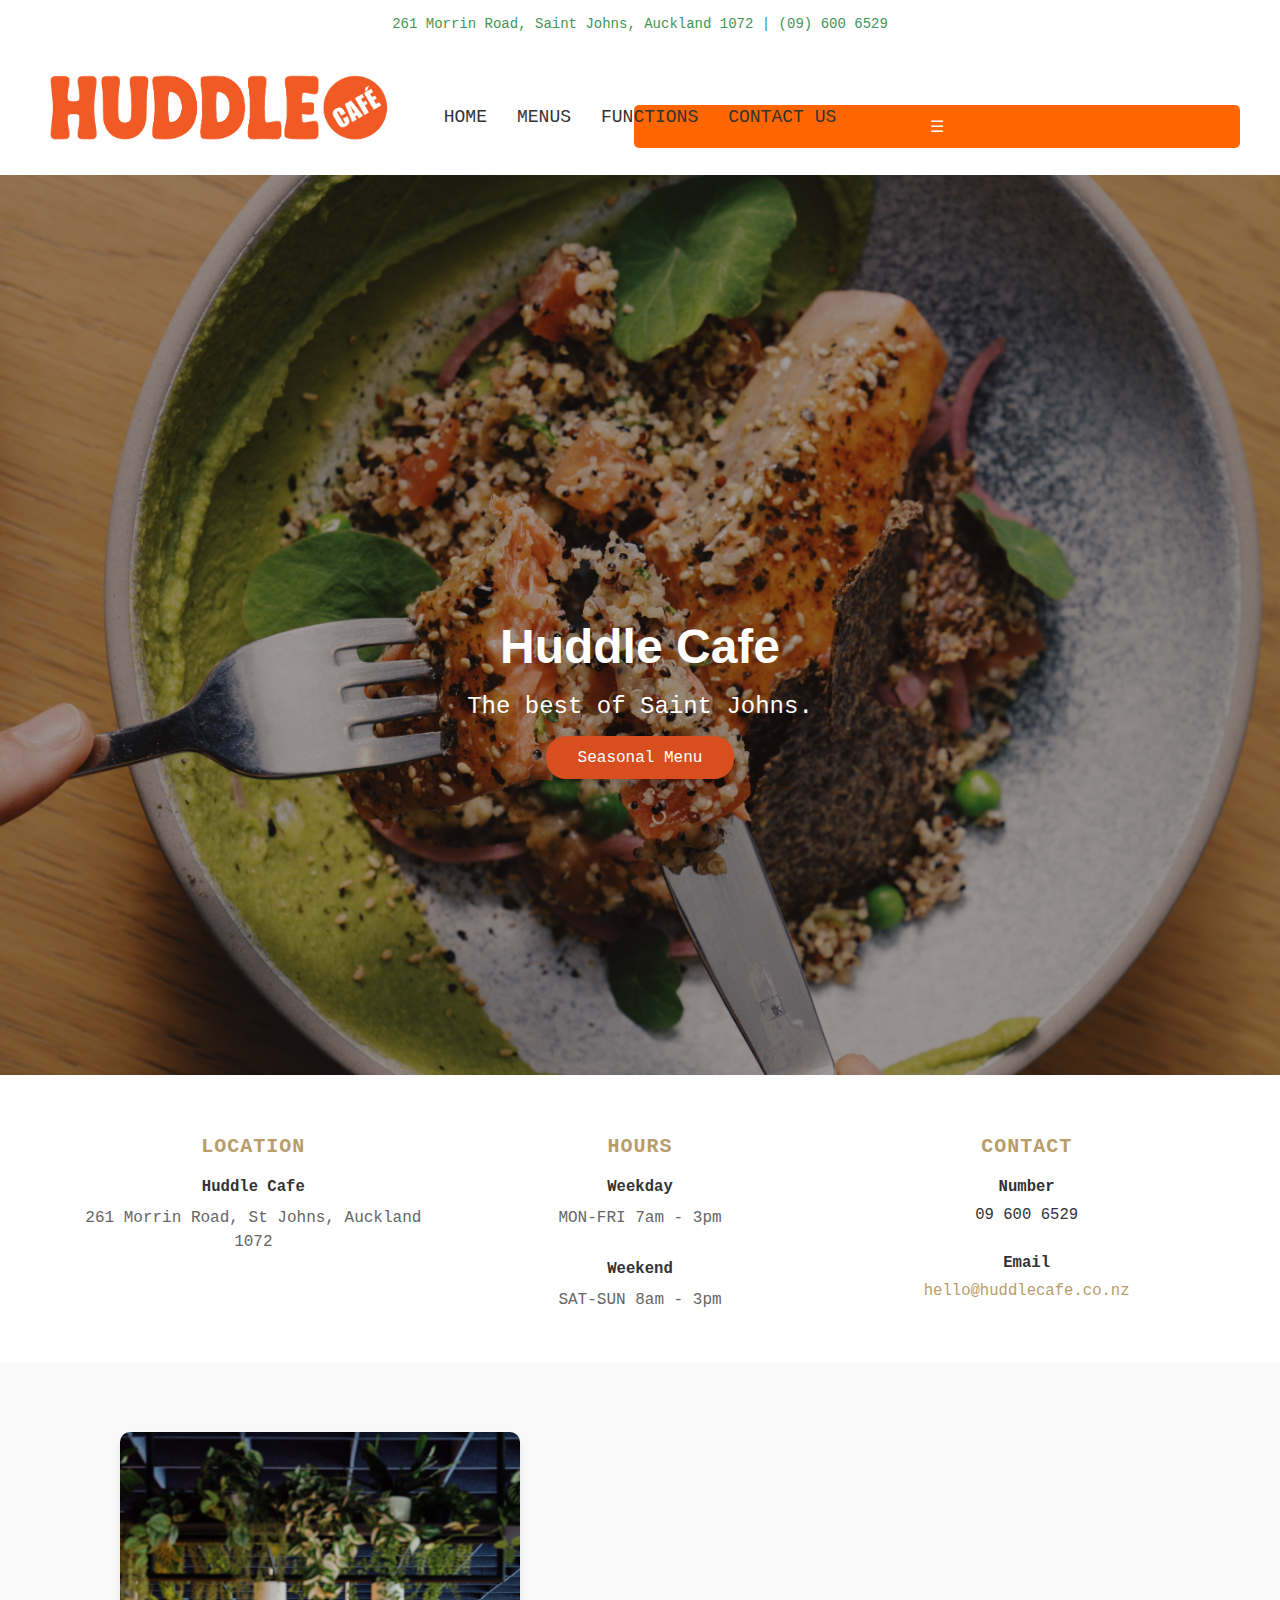
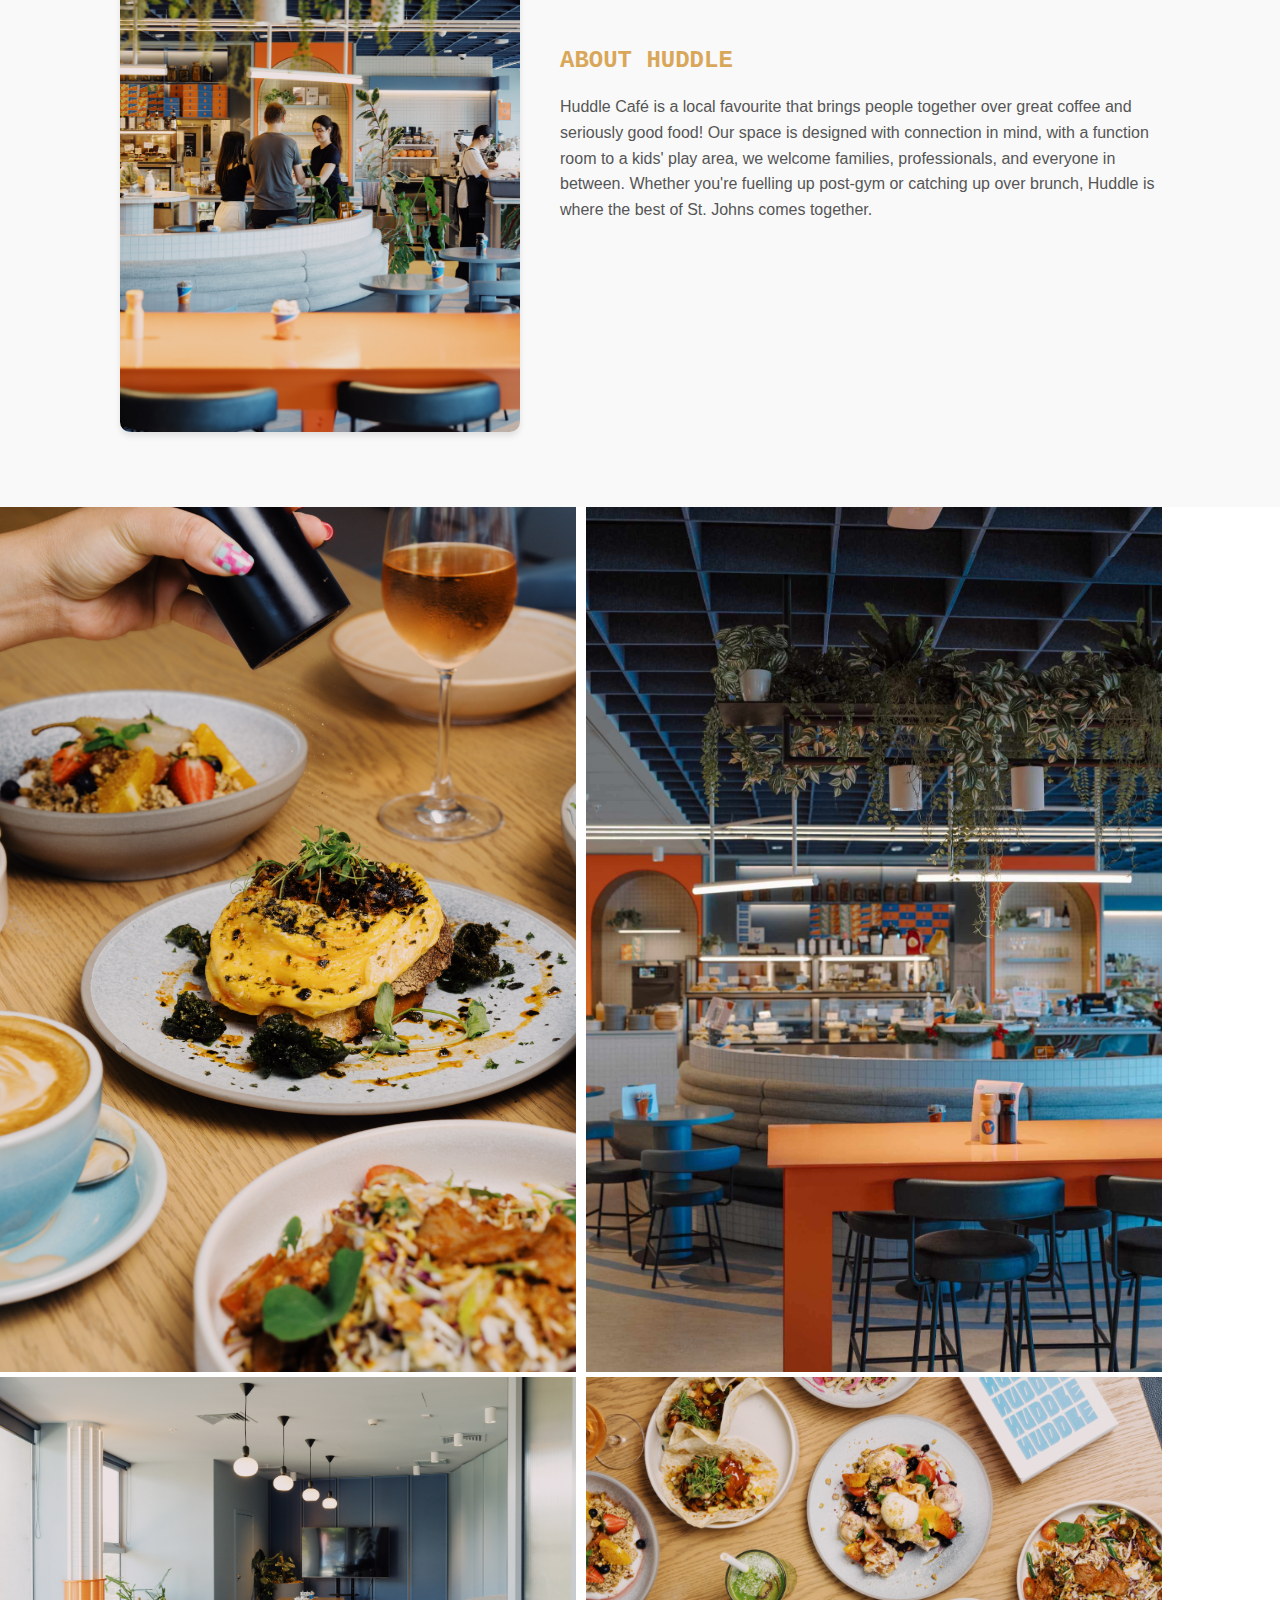
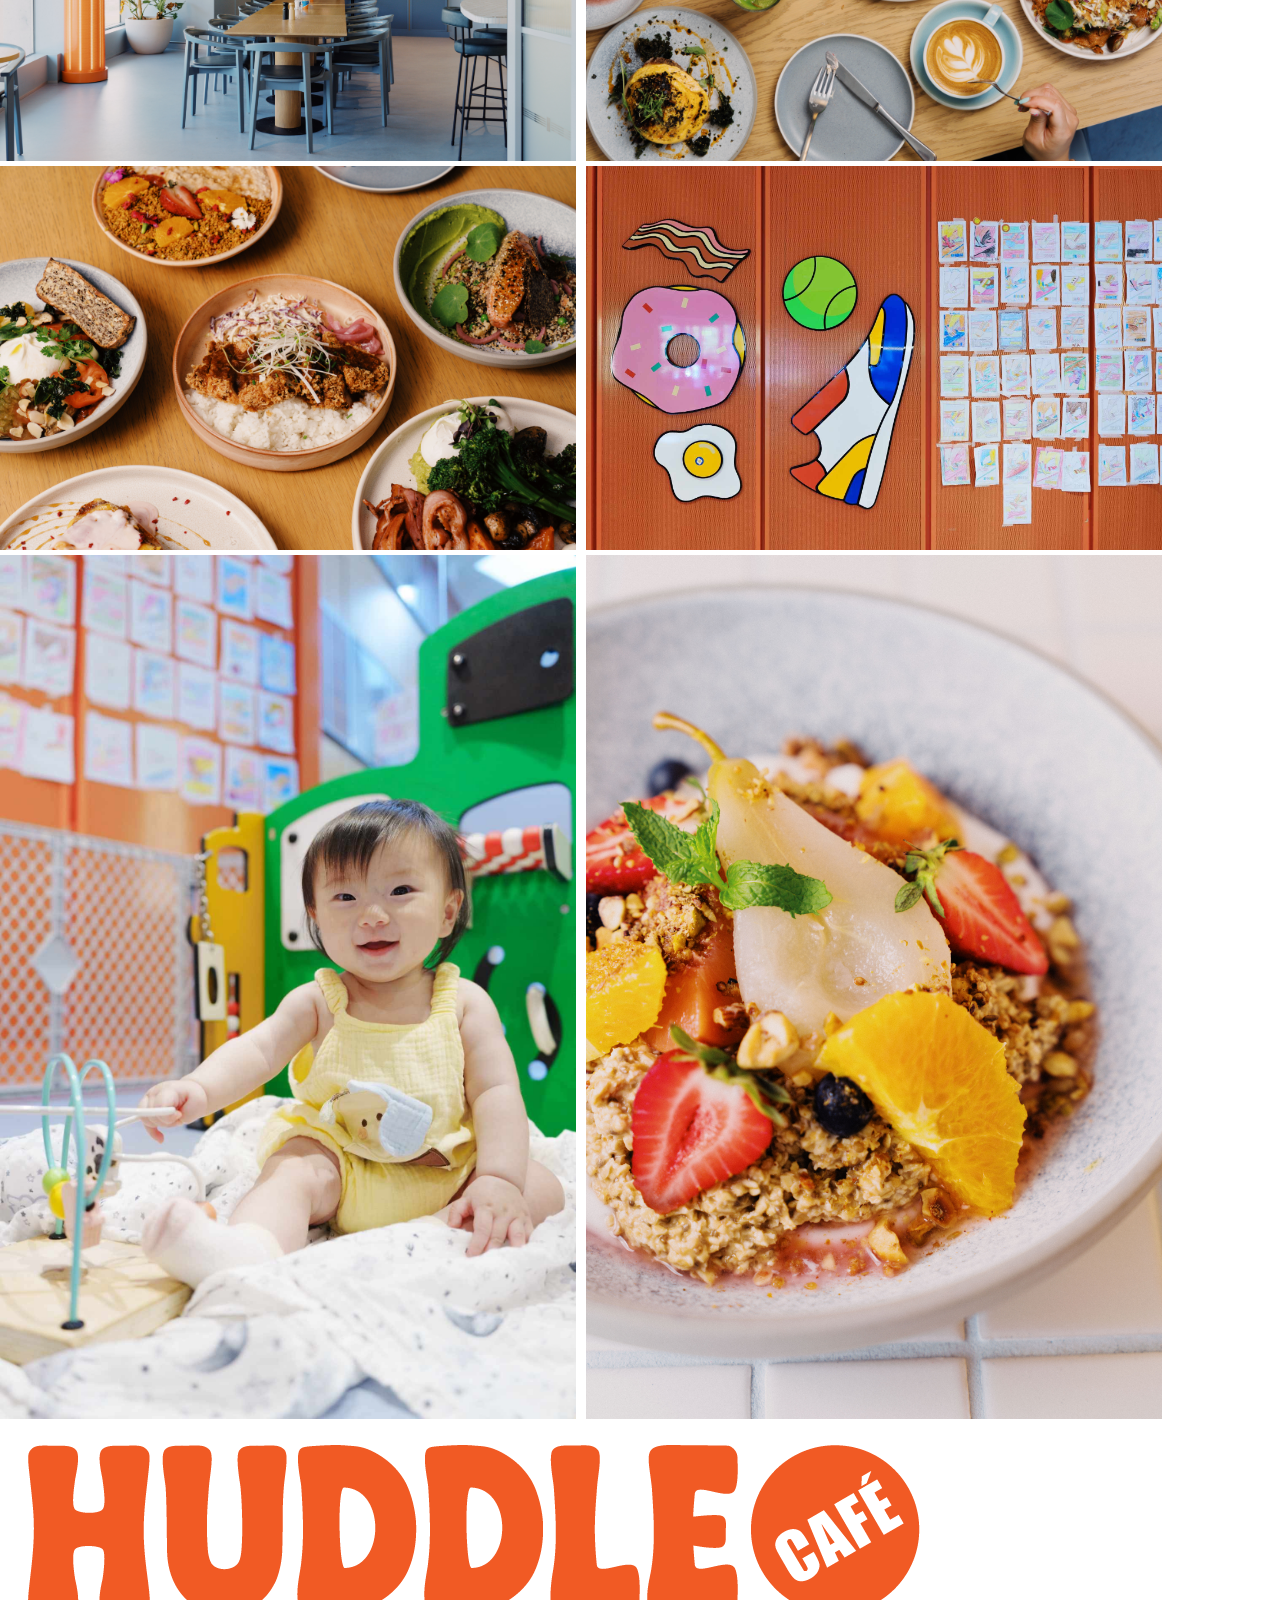
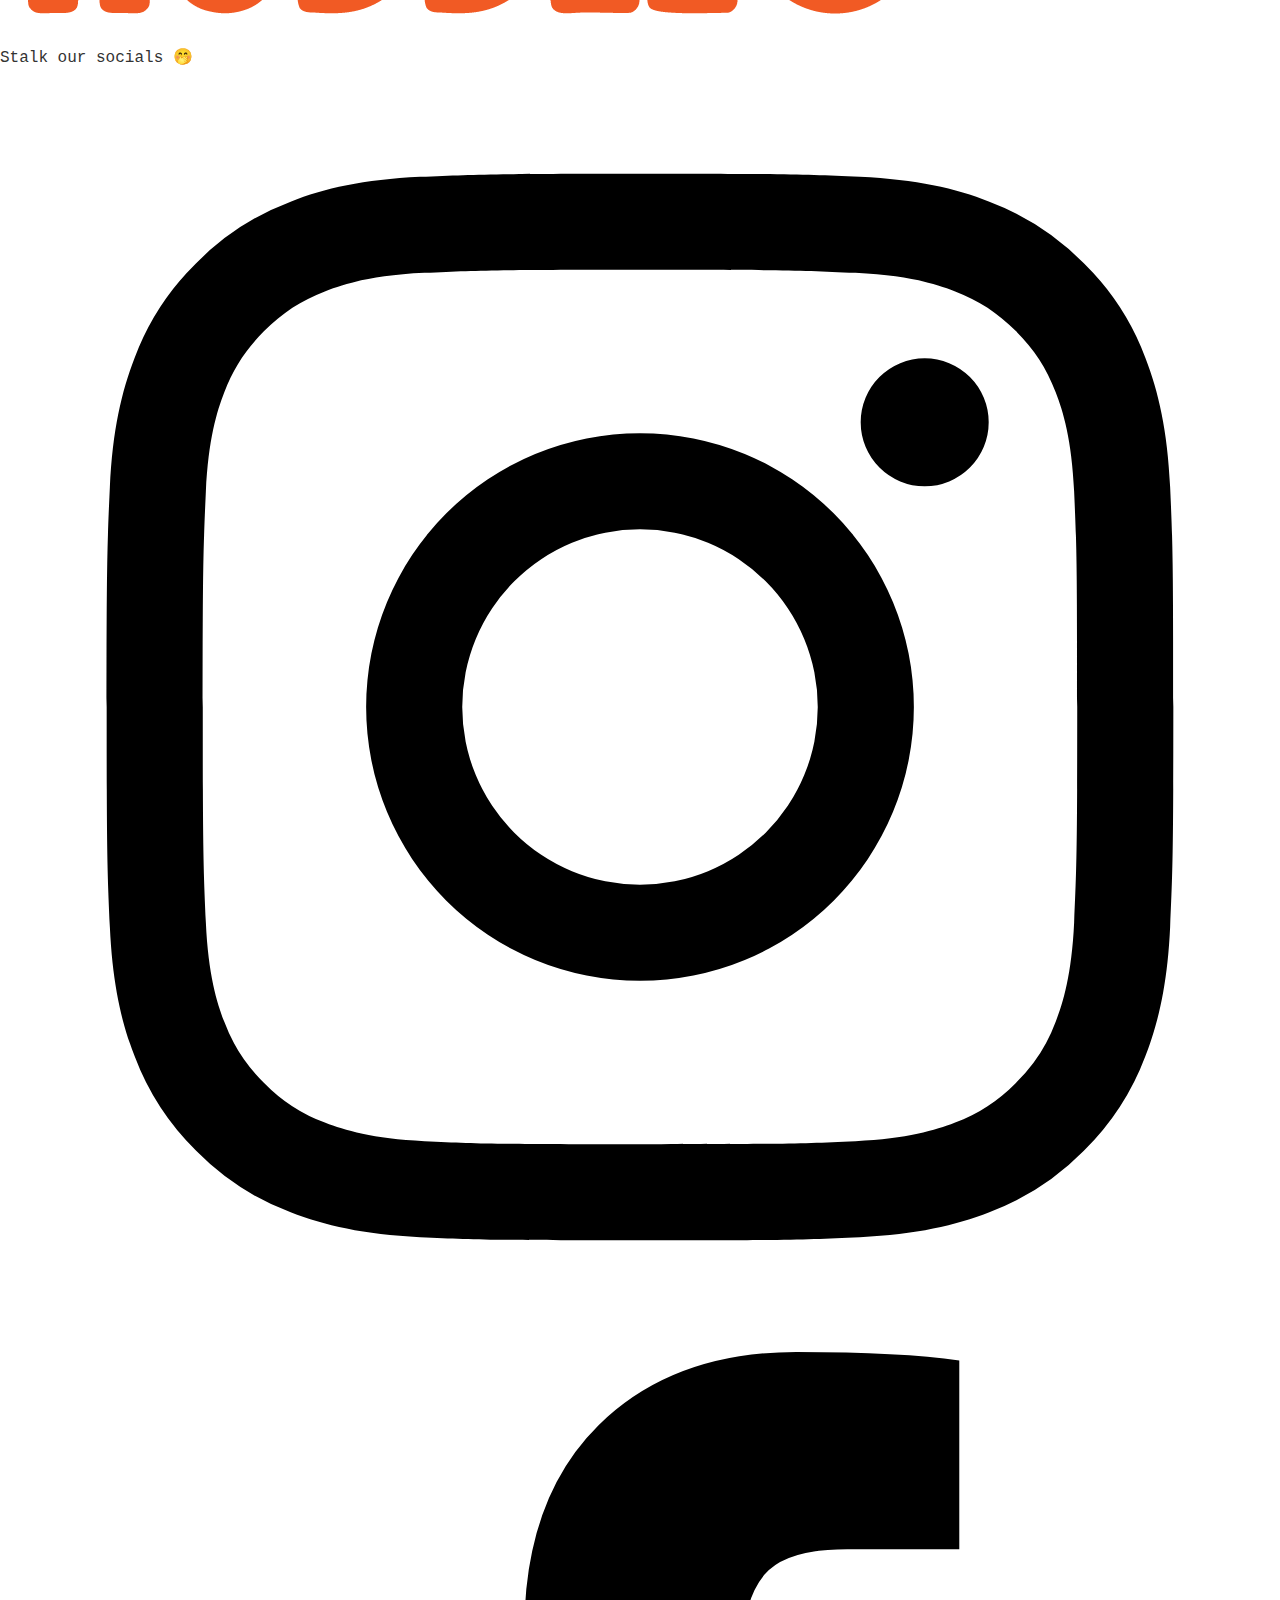
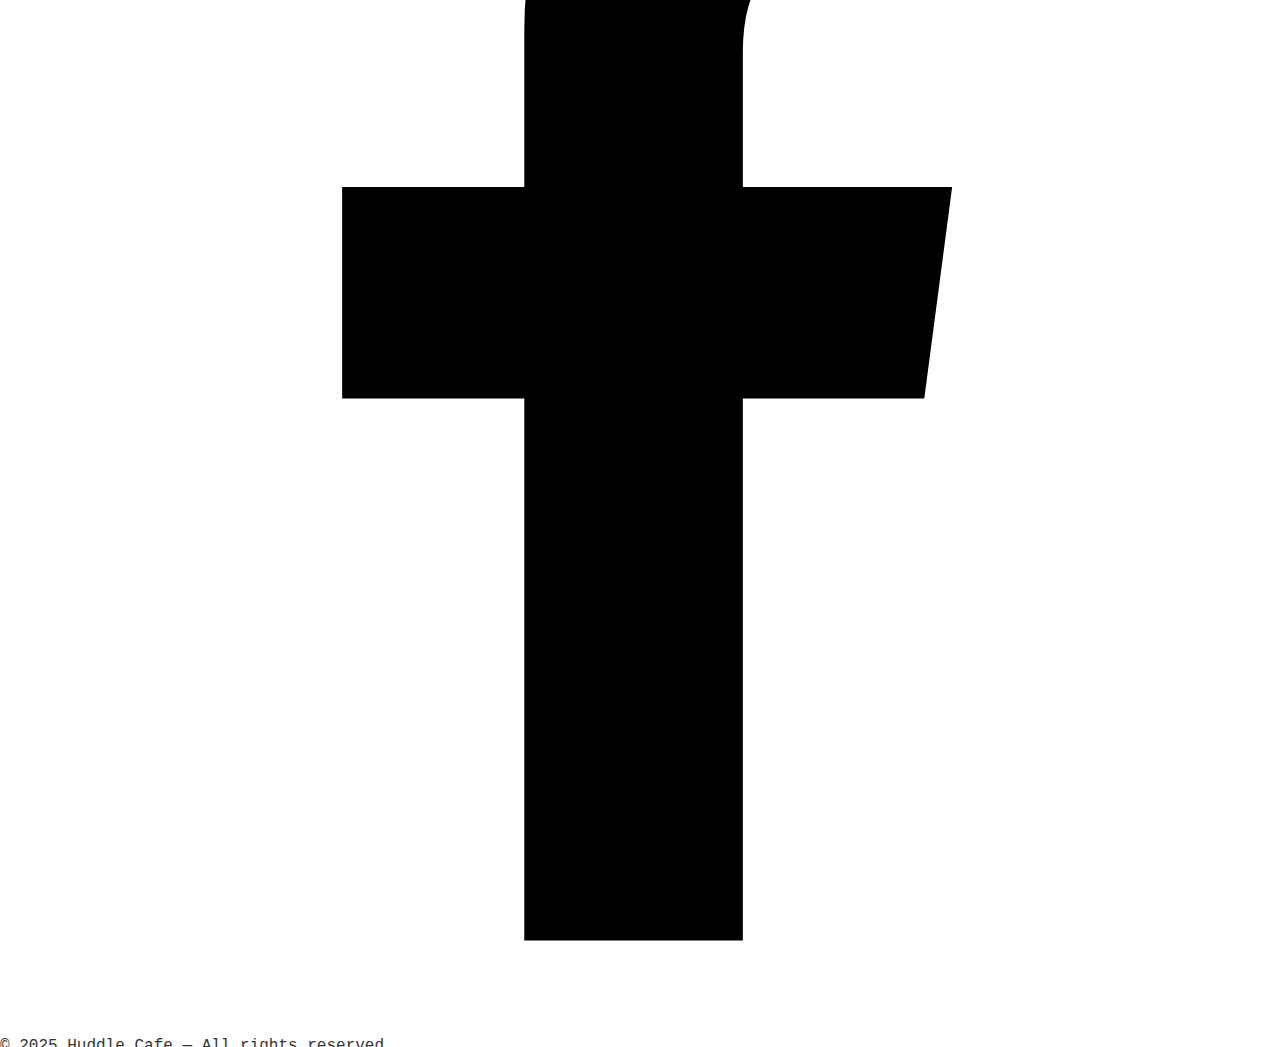
<file: index.html>
<!DOCTYPE html>
<html lang="en">
<head>
    <meta charset="UTF-8">
    <meta name="viewport" content="width=device-width, initial-scale=1.0">
    <title>Huddle Cafe</title>
    <link rel="stylesheet" href="/huddle.css">
      <!-- Favicon setup -->
      <link rel="icon" type="image/png" sizes="16x16" href="favicon-16x16.png">
      <link rel="icon" type="image/png" sizes="32x32" href="favicon-32x32.png">
      <link rel="apple-touch-icon" sizes="180x180" href="apple-touch-icon.png">
      <link rel="manifest" href="site.webmanifest">
      <link rel="icon" href="favicon.ico" sizes="any">
      <meta name="theme-color" content="#f47b7b">
</head>
<body>
    <!-- Locatino-info heading -->
    <div class="location-info">
        <p>261 Morrin Road, Saint Johns, Auckland 1072 | (09) 600 6529</p>
    </div>
    <!-- Header Section -->
    <header class="header">
        <!-- Logo -->
        <div class="logo-container">
            <a href="/index.html">
                <img src="Huddle Logo Dec-01.png" alt="Huddle Cafe Logo" class="logo">
            </a>
        </div>
    <!-- Hamburger Toggle -->
    <button class="menu-toggle" id="menu-toggle">☰</button>

    <nav class="navbar" id="navbar">
      <ul class="nav-list">
        <li><a href="/index.html">Home</a></li>
        <li class="dropdown">
          <a href="#menus" class="nav-link">Menus</a>
          <ul class="dropdown-content">
            <li><a href="Menu November 25.pdf" target="_blank">Main</a></li>
            <li><a href="Huddle Kids Menu A5.pdf" target="_blank">Kids</a></li>
          </ul>
        </li>
        <li class="dropdown">
          <a href="#function" class="nav-link">Functions</a>
          <ul class="dropdown-content">
            <li><a href="Catering.pdf" target="_blank">Catering Menu</a></li>
            <li><a href="Function Room Details.pdf" target="_blank">Function Room Details</a></li>
          </ul>
        </li>
        <li><a href="function.html">Contact Us</a></li>
      </ul>
    </nav>
  </header>

  <!-- Hero Section -->
  <section class="cover">
    <div class="background-overlay">
      <img src="01/DSC03034.JPG" alt="Huddle Cafe Background" />
      <div class="cover-tint"></div>
    </div>
    <h1>Huddle Cafe</h1>
    <p>The best of Saint Johns.</p>
    <a href="Menu November 25.pdf" class="menu-btn">Seasonal Menu</a>
  </section>

<section class="location-hours-contact" id="location">
<div class="contact-grid">
    <div class="section">
        <h2 class="heading">Location</h2>
        <div class="location-block">
            <div class="location-name">Huddle Cafe</div>
            <div class="details">261 Morrin Road, St Johns, Auckland 1072</div>
        </div>
    </div>

    <div class="section" >
        <h2 class="heading">Hours</h2>
        <div class="location-block">
            <div class="location-name">Weekday</div>
            <div class="details">MON-FRI 7am - 3pm</div>
        </div>
        <div class="location-block">
            <div class="location-name">Weekend</div>
            <div class="details">SAT-SUN 8am - 3pm</div>
        </div>
    </div>

    <div class="section">
        <h2 class="heading">Contact</h2>
        <div class="location-block">
            <div class="location-name">Number</div>
            <div class="number">09 600 6529</div>
        </div>  
        <div class="location-block">
            <div class="location-name">Email</div>
            <a href="mailto:hello@huddlecafe.co.nz" class="email">hello@huddlecafe.co.nz</a>
        </div>  
    </div>
</div>
</section>

  <section class="about-us" id="about"> 
    <div class="about-content">
      <!-- Illustration -->
      <div class="about-illustration">
        <img src="01/DSC01531.JPG" alt="About Us Illustration" />
      </div>

      <!-- About Title and Text -->
      <div class="about-text">
        <h2>About Huddle</h2>
        <p>
          Huddle Café is a local favourite that brings people together over great coffee and seriously good food! Our space is designed with connection in mind, with a function room to a kids' play area, we welcome families, professionals, and everyone in between. Whether you're fuelling up post-gym or catching up over brunch, Huddle is where the best of St. Johns comes together.
        </p>
      </div>
    </div>
  </section>
  

  <section class="gallery">
    <img src="01/chili.JPG" alt="image 1">
    <img src="01/peach.JPG" alt="image 2">
    <img src="01/grape.JPG" alt="image 3">
    <img src="01/apple.JPG" alt="image 4">
    <img src="01/pear.JPG" alt="image 5">
    <img src="01/orange.JPG" alt="image 6">
    <img src="01/strawberry.JPG" alt="image 7">
    <img src="01/lemon.JPG" alt="image 8">
  </section>

  <script>
    const toggle = document.getElementById("menu-toggle");
    const navbar = document.getElementById("navbar");
    toggle.addEventListener("click", () => {
      navbar.classList.toggle("active");
    });
  </script> 

<footer class="footer">
  <div class="footer-content">
    <!-- Logo -->
    <div class="footer-logo">
      <img src="Huddle Logo Dec-01.png" alt="Huddle Cafe Logo">
    </div>

    <!-- Socials -->
    <p class="socials">Stalk our socials &#129325;</p>
    <div class="socials">
      <div class="social-link">
        <a href="https://www.instagram.com/huddle.nz" target="_blank" aria-label="Instagram">
          <img src="instagram.svg" alt="Instagram" />
        </a>
      </div>
      <div class="social-link">
        <a href="https://www.facebook.com/HuddleCafeNZ" target="_blank" aria-label="Facebook">
          <img src="facebook.svg" alt="Facebook" />
        </a>
      </div>
    </div>

    <!-- Copyright -->
    <p class="copyright">&copy; 2025 Huddle Cafe — All rights reserved.</p>
  </div>
</footer>

</body>
</html>
</file>
<file: huddle.css>
/* Base Colours */
* {
    margin: 0;
    padding: 0;
    scroll-padding-top: 2rem;
    scroll-behavior: smooth;
    box-sizing: border-box;
    list-style: none;
    text-decoration: none;
}

:root {
    --huddle-orange: #D94E1F;
    --huddle-blue: #285cf6;
    --huddle-green: #429558;
    --huddle-yellow: #eac553;
    --neutral-white: #edeadb;
    --neutral-black: #000000;
}

/* Font Styling */
body {
    font-family: Lucida Sans Typewriter,Lucida Console,monaco,Bitstream Vera Sans Mono,monospace;
    font-weight: 100;
    color: #333;
    overflow-x: hidden; /* Prevent horizontal scroll */
}

/* Location and Number */
.location-info {
    font-size: 14px;
    color: var(--huddle-green);
    padding: 1rem 0;
    margin: 0;
    text-align: center;
}

/* Header Section */
.header {
    display: flex;
    align-items: center;
    justify-content: space-between;
    padding: 20px 40px;
    padding-bottom: 10px;
    position: sticky;
    top: 0;
    background: white;
    z-index: 1000;
}

/* Logo */
.logo-container {
  width: 100%;
  display: flex;
  justify-content: center;
  margin-bottom: 10px;
}

.logo {
  max-width: 60%;
}

/* Navigation Bar */
.navbar {
    position: absolute;
    left: 50%;
    transform: translateX(-50%);
}

.nav-list {
    text-align: center;
    list-style: none;
    display: flex;
    gap: 20px;
    padding: 0;
    margin: 0;
}

.nav-list li {
    position: relative;
    display: inline-block;
}

.nav-list a {
    text-decoration: none;
    color: #333;
    text-transform: uppercase;
    font-size: 18px;
    font-weight: 200;
    padding: 5px;
    display: inline-block;
    position: relative;
    transition: color 0.3s ease;
}

/* Underline Effect */
.nav-list a::after {
    content: '';
    position: absolute;
    bottom: -2px;
    left: 50%;
    width: 0;
    height: 2px;
    background-color: var(--huddle-orange);
    transform: translateX(-50%);
    transform-origin: center;
    transition: width 0.3s ease;
}

.nav-list a:hover::after {
    width: 100%;
}

.nav-list a:hover {
    color: var(--huddle-orange);
}

/* Dropdown Styling */
.dropdown-content {
  display: none;
  position: absolute;
  background-color: white;
  min-width: 150px;
  box-shadow: 0px 4px 6px rgba(0, 0, 0, 0.2);
  padding: 0;
  list-style: none;
  z-index: 1000;
}

.dropdown-content li {
  width: 100%;
}

.dropdown-content a {
  color: black;
  padding: 10px;
  display: block;
}

/* Show dropdown on hover */
.dropdown:hover .dropdown-content {
  display: block;
}
/* Cover/Hero Section */
.cover {
    position: relative;
    display: flex;
    flex-direction: column;
    align-items: center;
    justify-content: center;
    text-align: center;
    padding: 5rem 1.5rem;
    width: 100%;
    height: 100vh;
    overflow: hidden;
}

.background-overlay {
    position: absolute;
    top: 0;
    left: 0;
    width: 100%;
    height: 100%;
    background-size: cover;
    background-position: center;
}

.background-overlay img {
    width: 100%;
    height: 100%;
    object-fit: cover;
    position: absolute;
    top: 0;
    left: 0;
}

.cover-tint {
    position: absolute;
    top: 0;
    width: 100%;
    height: 100%;
    background: rgba(36, 31, 31, 0.4);
    z-index: 1;
}

.cover h1,
.cover p,
.cover .menu-btn {
    position: relative;
    z-index: 2;
    color: white;
}

.cover h1 {
    font-size: 3rem;
    font-weight: 600;
    margin: 1.2rem;
    padding-top: 8rem;
    font-family: 'Optima', 'Candara', 'Noto Sans', sans-serif;
}

.cover p {
    font-size: 1.5rem;
    font-weight: 400;
    margin-bottom: 1rem;
}

.menu-btn {
    background-color: var(--huddle-orange);
    color: #fff;
    padding: 0.8rem 2rem;
    font-size: 1rem;
    font-weight: 500;
    border-radius: 20px;
    box-shadow: 0 4px 6px rgba(0, 0, 0, 0.1);
    text-decoration: none;
    transition: all 0.3s ease;
}

.menu-btn:hover {
    background-color: #555;
    transform: scale(1.05);
}



/* Contact Grid */
.contact-grid {
    display: grid;
    grid-template-columns: repeat(3, 1fr);
    max-width: 1200px;
    margin: 0 auto;
    padding: 40px 20px;
    padding-bottom: 0;
    font-family: monospace;
    text-align: center;
}

.section {
    padding: 20px;
}

.heading {
    color: #B89D6A;
    text-transform: uppercase;
    font-size: 20px;
    margin-bottom: 20px;
    letter-spacing: 1px;
}

.location-block {
    margin-bottom: 30px;
    font-size: larger;
}

.location-name {
    font-weight: bold;
    margin-bottom: 10px;
}

.details {
    color: #666;
    font-size: 16px;
    line-height: 1.5;
    margin-bottom:8px;
}

.email {
    color: #B89D6A;
    text-decoration: none;
    transition: color 0.3s ease;
}

.email:hover {
    color: var(--huddle-orange);
}



/* About Us Section */
.about-us {
    display: flex;
    justify-content: center;
    align-items: center;
    padding: 70px 20px;
    padding-bottom: 70px;
    background-color: #f9f9f9;
    text-align: left;
}

.about-content {
    display: flex;
    justify-content: center;
    align-items: center;
    gap: 40px;
    max-width: 1200px;
    width: 100%;
}

.about-illustration img {
    max-width: 400px;
    height: auto;
    border-radius: 10px;
    box-shadow: 0 4px 6px rgba(0, 0, 0, 0.1);
}

.about-text {
    max-width: 600px;
}

.about-text h2 {
    font-size: 24px;
    font-weight: 700;
    color: #d9a759;
    text-transform: uppercase;
    margin-bottom: 20px;
}

.about-text p {
    font-family: Arial, Helvetica, sans-serif;
    font-size: 16px;
    color: #555;
    line-height: 1.6;
}

/* Gallery Section */

.gallery {
  flex-wrap: wrap;
  justify-content: center;
}

.gallery img {
  width: 45vw;
  height: auto;
}

/* Contact Us Photo */

.contact-photo {
    padding: 80px;
    width: 100%;
    height: 600px; /* Adjust height as needed */
    overflow: hidden;
    margin-bottom: 0;
}

.contact-photo img {
    width: 100%;
    height: 100%;
    object-fit: cover; /* Ensures the image scales properly */
}

/* Contact Us Form */
.form-container {
    background: white;
    padding: 0px;
    border-radius: 10px;
    width: 100%;
    max-width: 650px;
    text-align: center;
    margin: 0 auto;
    font-family: 'Times New Roman', Times, serif;
}
label {
    display: block;
    margin-top: 10px;
    text-align: left;
}
input {
    width: 100%;
    padding: 10px;
    margin-top: 5px;
    border: 1px solid #ccc;
    border-radius: 5px;
    font-family: Arial, Helvetica, sans-serif;
}

.name-container {
    display: flex;
    font-family: Arial, Helvetica, sans-serif;
}
.name-container input {
    width: 50%;
}

.required::after {
    content: " *";
    color: red;
}

.checkbox-container {
    display: flex;
    align-items: center;
    gap: 15px; /* Adds space between checkbox and label */
    margin-top: 10px;
    text-align: left;
    width: 100%;
    vertical-align:baseline;
}

.checkbox-container input {
    margin-top: 5px;
    width: 18px; /* Ensures checkbox stays small */
    height: 18px;
}

.checkbox-container label {
    flex: none; /* Prevents label from stretching */
    white-space: normal;
    text-align: left;
    max-width: 80%; /* Prevents text from being mushed */
}
.optional {
    font-style: italic;
    font-size: 1.5rem;
    margin-top: 20px;
    text-align: center;
}
button {
    margin-top: 20px;
    padding: 12px;
    background-color: #ff6600;
    color: white;
    border: none;
    border-radius: 5px;
    cursor: pointer;
    font-size: 16px;
    width: 100%;
}
button:hover {
    background-color: #e65c00;
}
@media (max-width: 600px) {
    .name-container {
        flex-direction: column;
    }
    .name-container input {
        width: 100%;
    }
}

@media (max-width: 768px) {
    /* Header & Navigation */
    .header {
        flex-direction: column;
        padding: 10px;
    }

    .navbar {
        position: relative;
        left: 0;
        transform: none;
        width: 100%;
        margin-top: 20px;
    }

    .nav-list {
        flex-direction: column;
        gap: 10px;
    }

    /* Cover Section */
    .cover h1 {
        font-size: 2.5rem;
        padding-top: 4rem;
    }

    .cover p {
        font-size: 1.2rem;
    }

    /* About & Relax Sections */
    .about-content,
    .relax-container {
        flex-direction: column;
        text-align: center;
    }

    .about-illustration img,
    .relax-image img {
        max-width: 100%;
        margin: 0 auto;
    }

    /* Contact Grid */
    .contact-grid {
        grid-template-columns: 1fr;
        gap: 20px;
    }

    .section {
        text-align: center;
    }
}

@media (max-width: 480px) {
    .logo {
        max-width: 140px;
        margin-left: 0;
    }

    .cover h1 {
        font-size: 2rem;
    }

    .cover p {
        font-size: 1rem;
    }

    .menu-btn {
        padding: 0.6rem 1.5rem;
        font-size: 0.9rem;
    }
}
</file>
